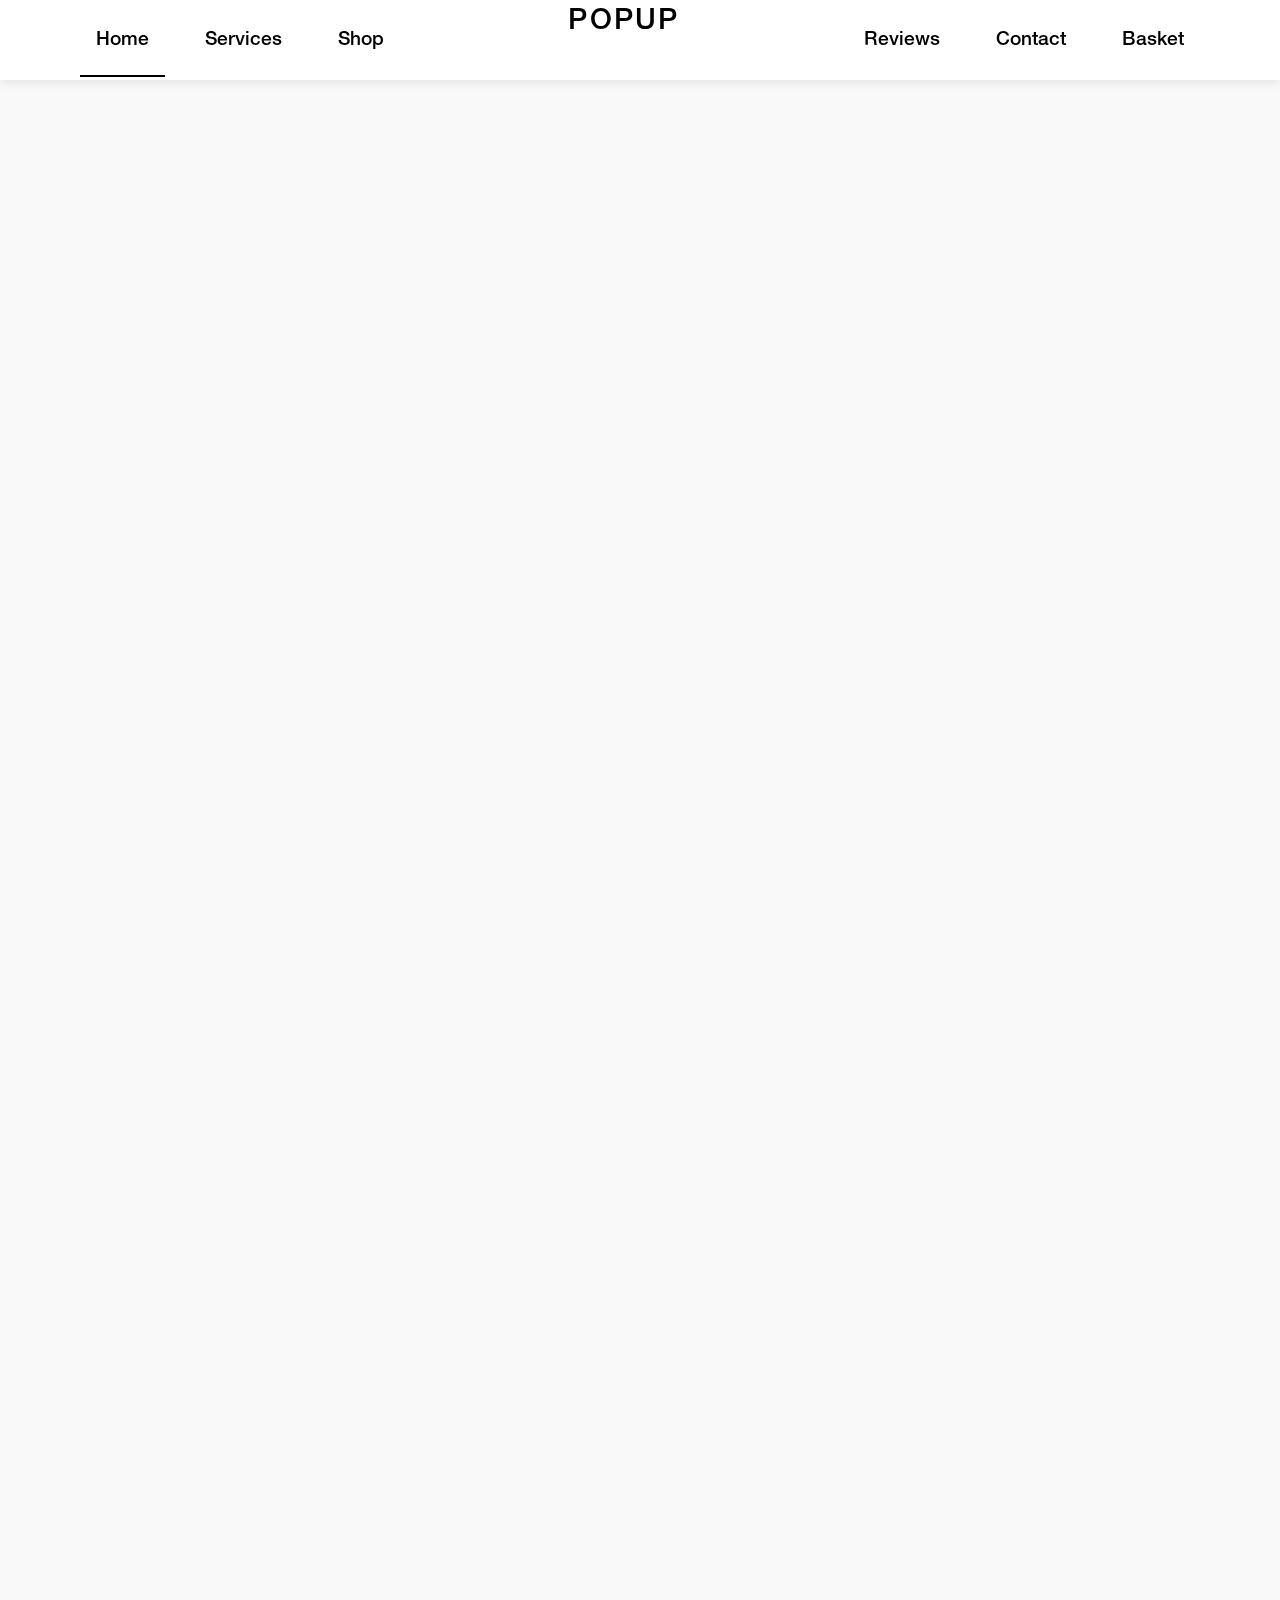
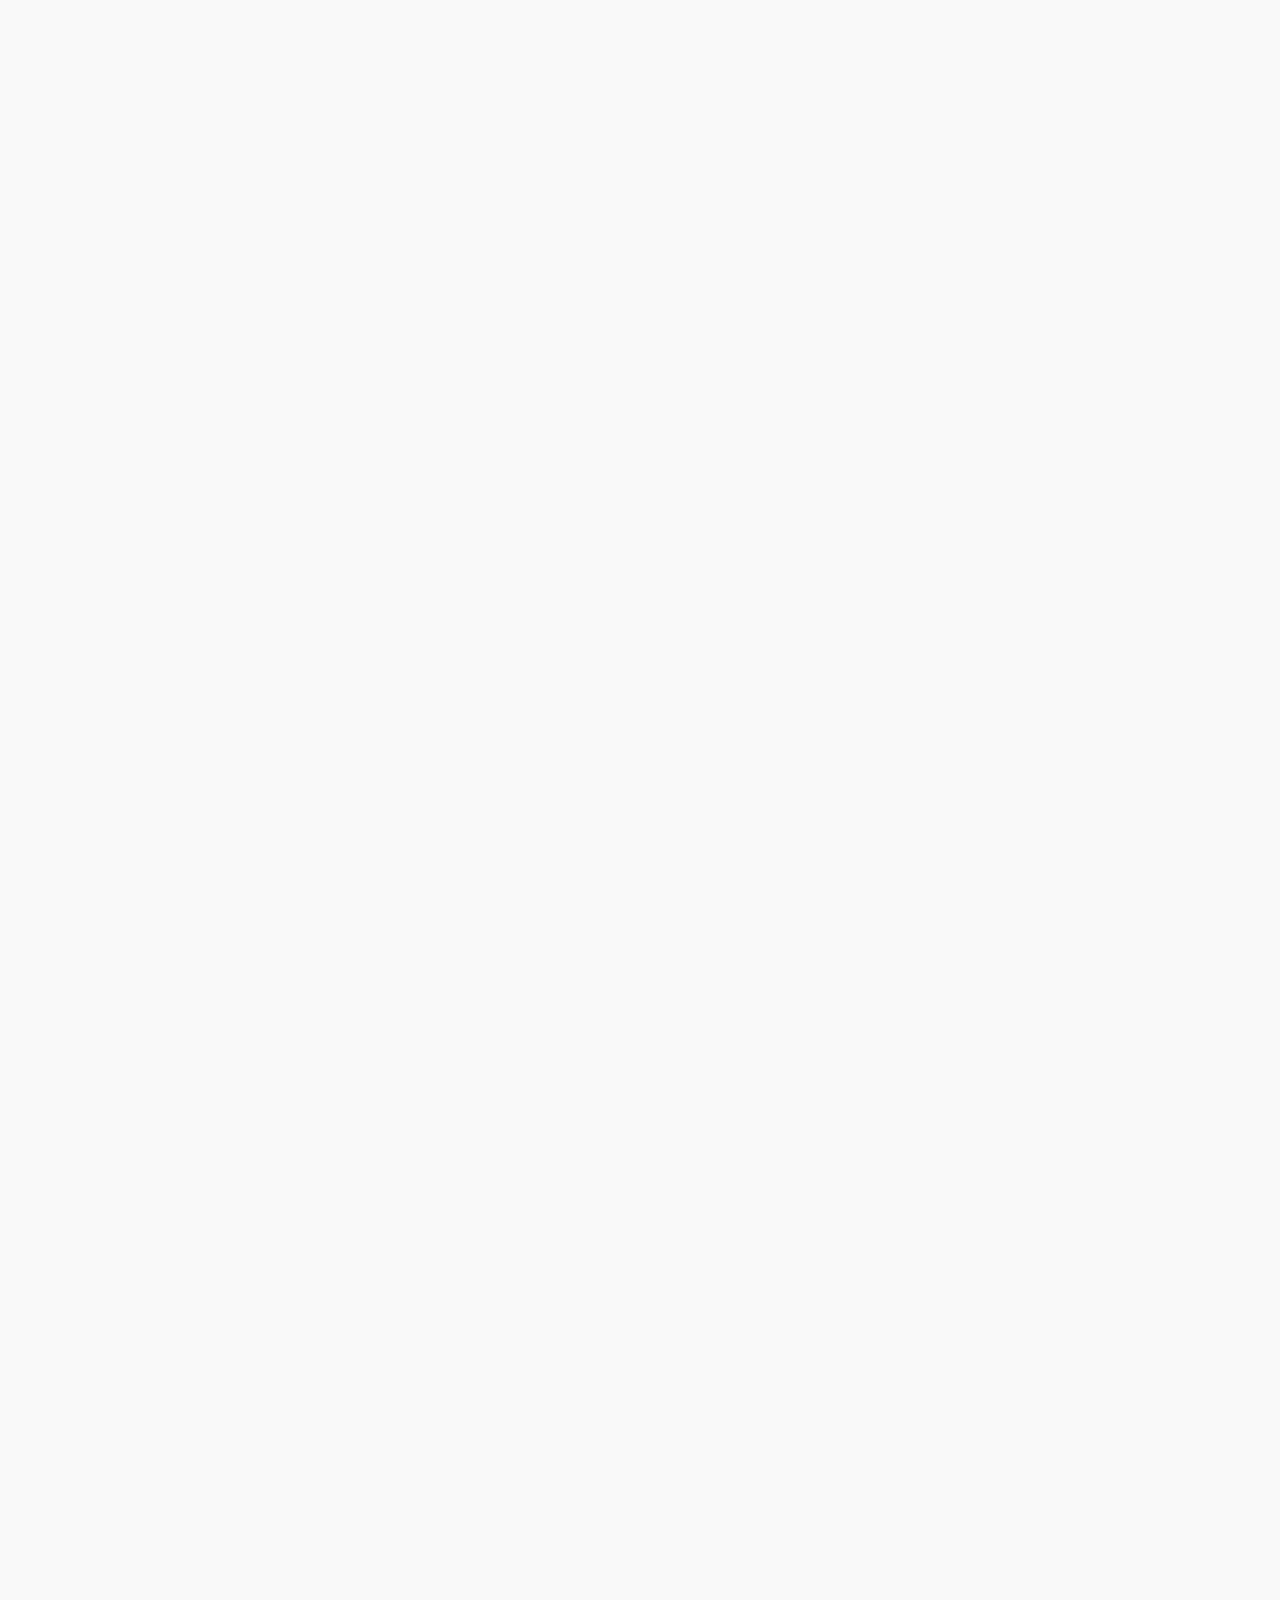
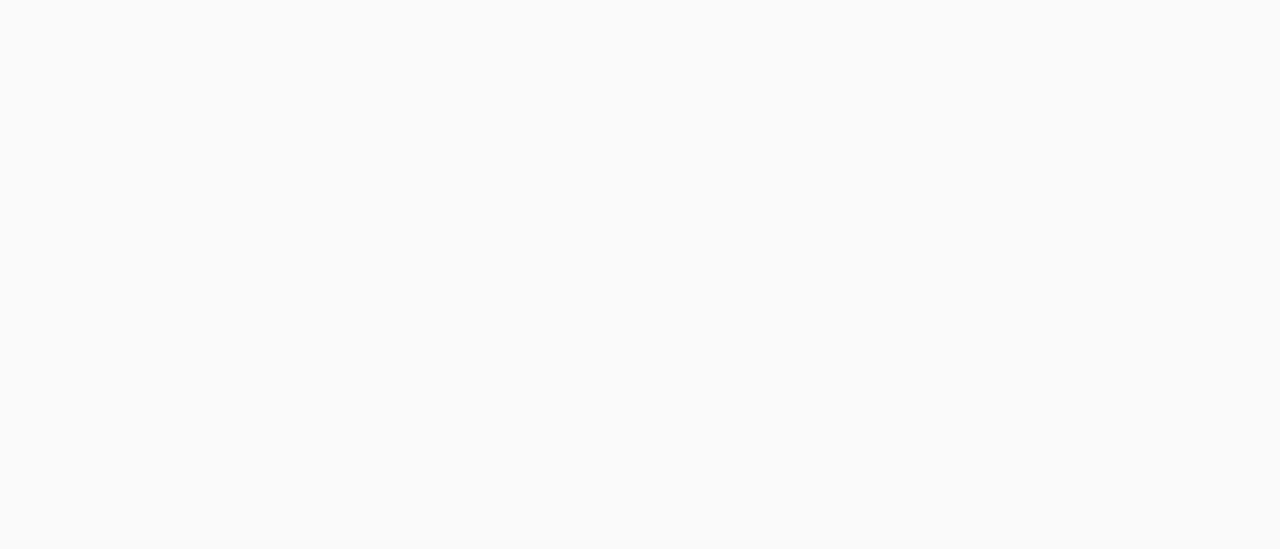
<file: index.html>
<!DOCTYPE html>
<html>
<head>
    <meta charset="UTF-8" />
    <link rel="stylesheet" href = "style.css"/>
    <link rel stylesheet href="./assets/css/bootstrap.min.css"/>
    <title>Mama Ryders Creations</title>
    <!--bootstrap-->
</head>
<body>
    <header>

        <div class="header-wrapper">
            <div id="sec1">
                <nav>
                    <ul>
                        <li><a href="#home">Home</a></li>
                        <li><a href="#services">Services</a></li>
                        <li><a href="#reviews">Reviews</a></li>
                        <li><a href="#contact">Contact</a></li>
                    </ul>
                </nav>
            </div>
            <div id="name">
                <p>POPUP</p>
            </div>
            <div id="sec2">
                <nav>
                    <ul>
                        <li><a href="#gallery">Gallery</a></li>
                        <li><a href="#shop">Shop</a></li>
                        <li><a href="#availability">Calendar</a></li>
                        <li><a href="#basket">Basket</a></li>
                    </ul>
                </nav>
            </div>
        </div>

    </header>
    <main>
        <div id="loading">
            <div class="loader"></div>
        </div>
        <div id="home">
            
        </div>
        <div id="services">

        <div class="container reveal" id="arch1Single">
            <button class="back hide"><img src="./assets/media/backButton.svg"></button>
            <div class="content">
            <div id="arch1" class="arch"></div>
            <div class="hideOptions options">
            <div class="picks"></div>
            </div>
            <div class="seeMore">
                <button>See More Options</button>
            </div>
            </div>
        </div>

        <div class="container reveal" id="arch1Double">
            <button class="back hide"><img src="./assets/media/backButton.svg"></button>
            <div class="content">
            <div id="arch2" class="arch"></div>
            <div class="hideOptions options">
                <div class="picks"></div>
            </div>
            <div class="seeMore">
                <button>See More Options</button>
            </div>
            </div>
        </div>

        <div class="container reveal" id="arch1Triple">
            <button class="back hide"><img src="./assets/media/backButton.svg"></button>
            <div class="content">
            <div id="arch3" class="arch"></div>
            <div class="hideOptions options">
                <div class="picks"></div>
            </div>
            <div class="seeMore">
                <button>See More Options</button>
            </div>
            </div>
        </div>

        <div class="container reveal" id="arch2Single">
            <button class="back hide"><img src="./assets/media/backButton.svg"></button>
            <div class="content">
            <div id="arch4" class="arch"></div>
            <div class="hideOptions options">
                <div class="picks"></div>
            </div>
            <div class="seeMore">
                <button>See More Options</button>
            </div>
            </div>
        </div>

        <div class="container reveal" id="arch2Double">
            <button class="back hide"><img src="./assets/media/backButton.svg"></button>
            <div class="content">
            <div id="arch5" class="arch"></div>
            <div class="hideOptions options">
                <div class="picks"></div>
            </div>
            <div class="seeMore">
                <button>See More Options</button>
            </div>
            </div>
        </div>

        <div class="container reveal" id="arch2Triple">
            <button class="back hide"><img src="./assets/media/backButton.svg"></button>
            <div class="content">
            <div id="arch6" class="arch"></div>
            <div class="hideOptions options">
                <div class="picks"></div>
            </div>
            <div class="seeMore">
                <button>See More Options</button>
            </div>
            </div>
        </div>

        <div class="container reveal" id="arch3Single">
            <button class="back hide"><img src="./assets/media/backButton.svg"></button>
            <div class="content">
            <div id="arch7" class="arch"></div>
            <div class="hideOptions options">
                <div class="picks"></div>
            </div>
            <div class="seeMore">
                <button>See More Options</button>
            </div>
            </div>
        </div>

        <div class="container reveal" id="arch3Double">
            <button class="back hide"><img src="./assets/media/backButton.svg"></button>
            <div class="content">
            <div id="arch8" class="arch"></div>
            <div class="hideOptions options">
                <div class="picks"></div>
            </div>
            <div class="seeMore">
                <button>See More Options</button>
            </div>
            </div>
        </div>

        <div class="container reveal" id="arch3Triple">
            <button class="back hide"><img src="./assets/media/backButton.svg"></button>
            <div class="content">
            <div id="arch9" class="arch"></div>
            <div class="hideOptions options">
                <div class="picks"></div>
            </div>
            <div class="seeMore">
                <button>See More Options</button>
            </div>
            </div>
        </div>

        </div>
    </main>
    <script src="./main.js"></script>
</body>
</html>
</file>
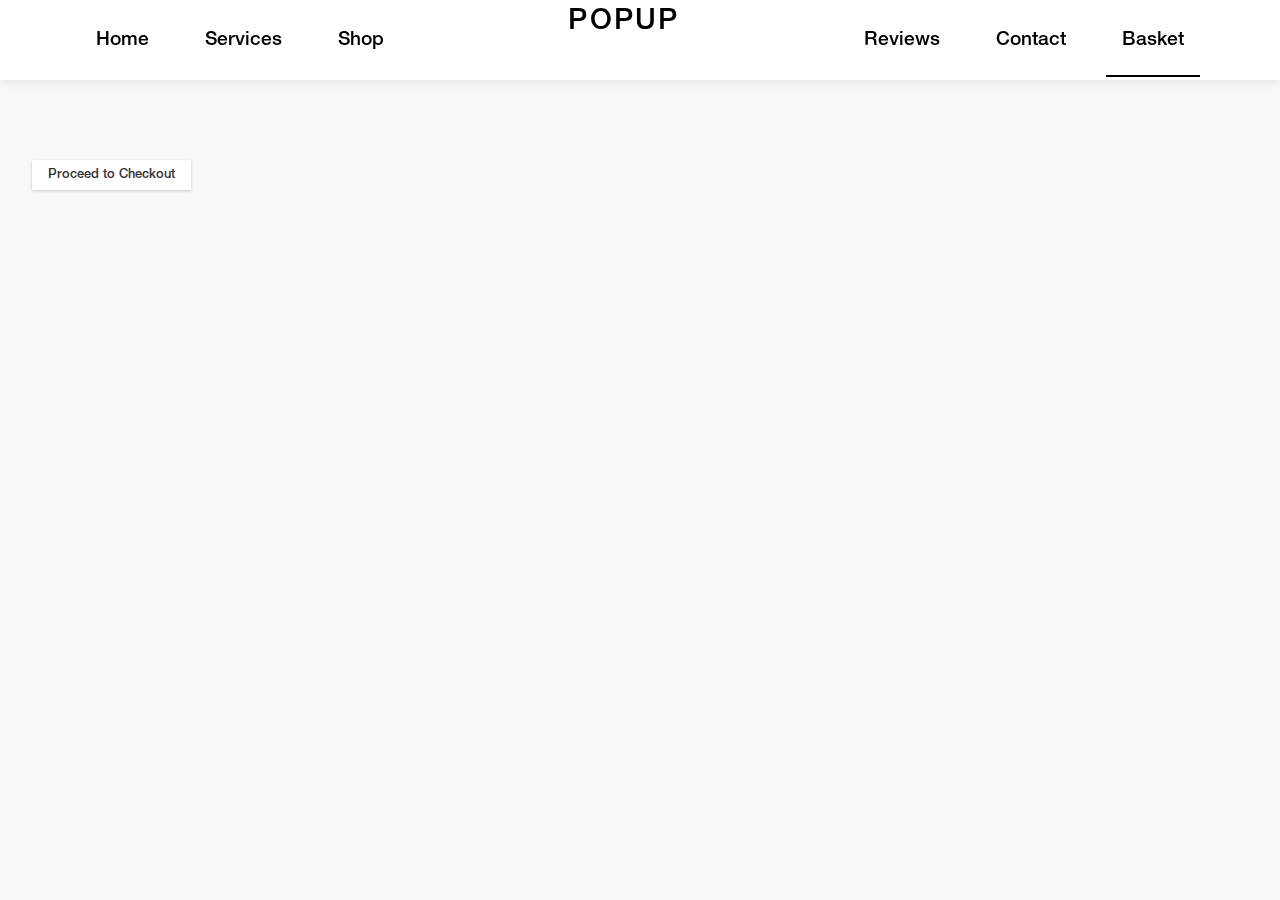
<file: basket.html>
<!DOCTYPE html>
<html>
<head>
    <meta charset="UTF-8" />
    <link rel="stylesheet" href = "style.css"/>
    <!--favicon-->
    <link href="assets/favicon/android-chrome-192x192.png" rel="icon">
    <link href="assets/favicon/apple-touch-icon.png" rel="apple-touch-icon">
    <link href="assets/favicon/favicon-32x32.png" rel="icon" sizes="32x32">
    <link href="assets/favicon/favicon-16x16.png" rel="icon" sizes="16x16">
    <link href="assets/favicon/site.webmanifest" rel="manifest">
    <link href="assets/favicon/safari-pinned-tab.svg" rel="mask-icon" color="#5bbad5">
    <meta name="msapplication-TileColor" content="#da532c">
    <meta name="viewport" content="width=device-width, initial-scale=1.0">
    <title>POPUP</title>
</head>
<body>
    <header>

        <div class="header-wrapper">
            <div id="sec1">
                <nav>
                    <ul>
                        <li><a class="nav-link" href="./index.html">Home</a></li>
                        <li><a class="nav-link" href="./services.html">Services</a></li>
                        <li><a class="nav-link" href="./shop.html">Shop</a></li>
                    </ul>
                </nav>
            </div>
            <div id="name">
                <p>POPUP</p>
            </div>
            <div id="sec2">
                <nav>
                    <ul>
                        <li><a class="nav-link" href="./reviews.html">Reviews</a></li>
                        <li><a class="nav-link" href="./contact.html">Contact</a></li>
                        <li><a class="nav-link" href="./basket.html">Basket</a></li>
                    </ul>
                </nav>
            </div>
        </div>

    </header>
    <main>
        <div id="loading">
            <div class="loader"></div>
        </div>

    <section id="basket">
        <div class="basket-items">
            <!-- Basket items will be dynamically added here -->
        </div>
        <button id="checkout-button">Proceed to Checkout</button>
    </section>
        </main>
    <script src="./main.js"></script>
</body>
</html>
</file>
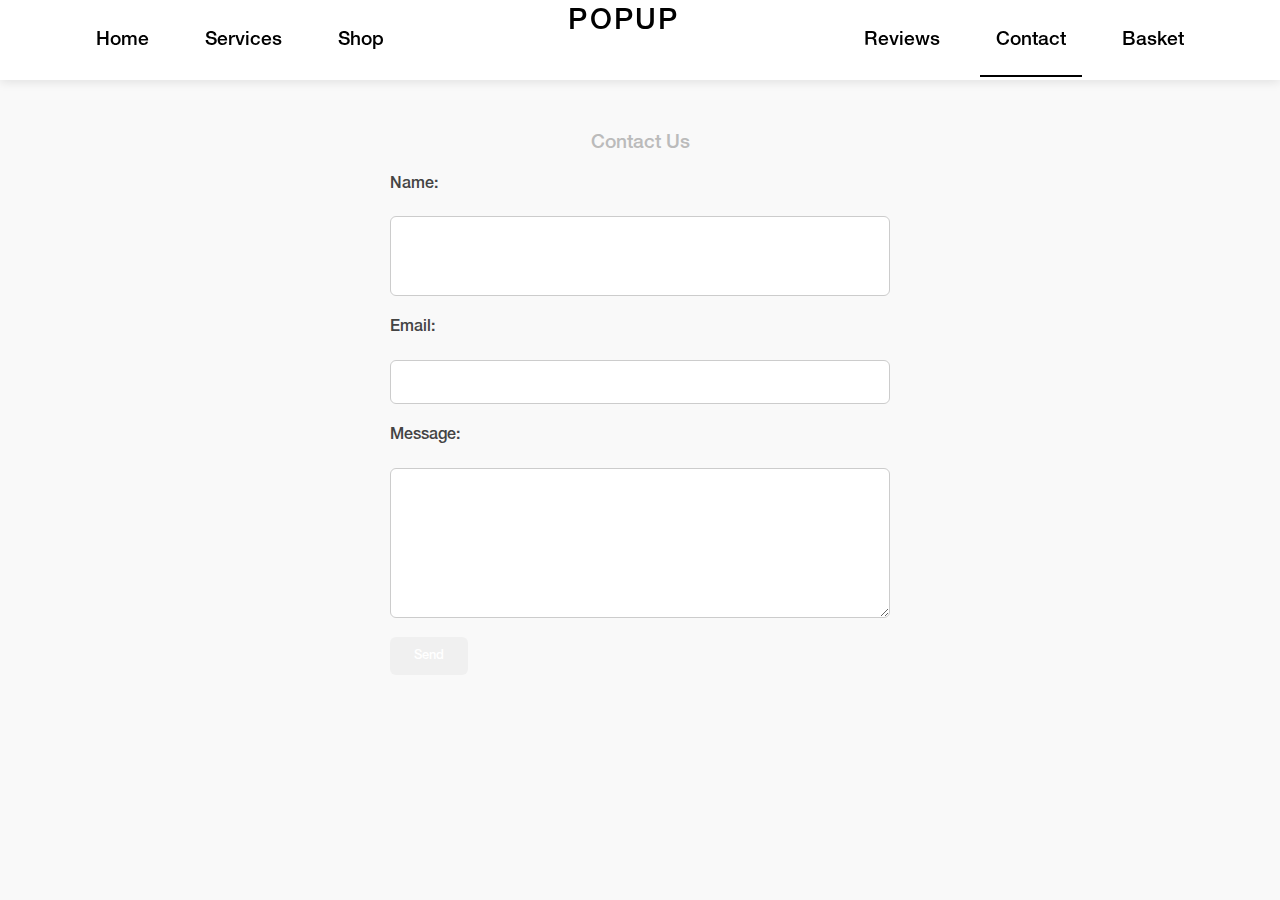
<file: contact.html>
<!DOCTYPE html>
<html>
<head>
    <meta charset="UTF-8" />
    <link rel="stylesheet" href = "style.css"/>
    <!--favicon-->
    <link href="assets/favicon/android-chrome-192x192.png" rel="icon">
    <link href="assets/favicon/apple-touch-icon.png" rel="apple-touch-icon">
    <link href="assets/favicon/favicon-32x32.png" rel="icon" sizes="32x32">
    <link href="assets/favicon/favicon-16x16.png" rel="icon" sizes="16x16">
    <link href="assets/favicon/site.webmanifest" rel="manifest">
    <link href="assets/favicon/safari-pinned-tab.svg" rel="mask-icon" color="#5bbad5">
    <meta name="msapplication-TileColor" content="#da532c"> 
    <title>POPUP</title>
</head>
<body>
    <header>

        <div class="header-wrapper">
            <div id="sec1">
                <nav>
                    <ul>
                        <li><a class="nav-link" href="./index.html">Home</a></li>
                        <li><a class="nav-link" href="./services.html">Services</a></li>
                        <li><a class="nav-link" href="./shop.html">Shop</a></li>
                    </ul>
                </nav>
            </div>
            <div id="name">
                <p>POPUP</p>
            </div>
            <div id="sec2">
                <nav>
                    <ul>
                        <li><a class="nav-link" href="./reviews.html">Reviews</a></li>
                        <li><a class="nav-link" href="./contact.html">Contact</a></li>
                        <li><a class="nav-link" href="./basket.html">Basket</a></li>
                    </ul>
                </nav>
            </div>
        </div>

    </header>
    <main>
        <div id="loading">
            <div class="loader"></div>
        </div>

    <section id="contact">
        <h2>Contact Us</h2>
        <form id="contact-form">
            <label for="name">Name:</label>
            <input type="text" id="name" name="name" required />
            <label for="email">Email:</label>
            <input type="email" id="email" name="email" required />
            <label for="message">Message:</label>
            <textarea id="message" name="message" required></textarea>
            <button type="submit">Send</button>
        </form>
    </section>
        </main>
    <script src="./main.js"></script>
</body>
</html>
</file>
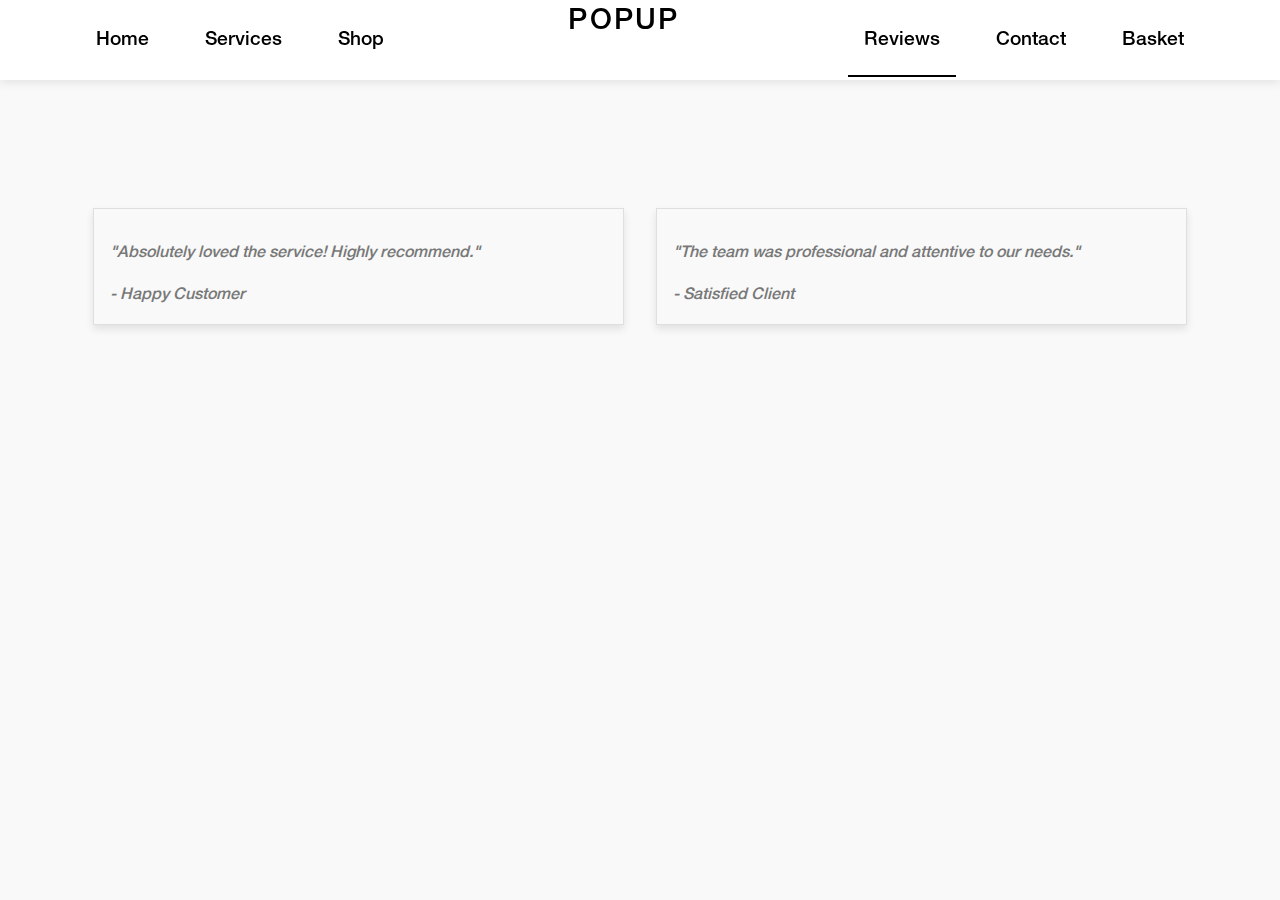
<file: reviews.html>
<!DOCTYPE html>
<html>
<head>
    <meta charset="UTF-8" />
    <link rel="stylesheet" href = "style.css"/>
    <!--favicon-->
    <link href="assets/favicon/android-chrome-192x192.png" rel="icon">
    <link href="assets/favicon/apple-touch-icon.png" rel="apple-touch-icon">
    <link href="assets/favicon/favicon-32x32.png" rel="icon" sizes="32x32">
    <link href="assets/favicon/favicon-16x16.png" rel="icon" sizes="16x16">
    <link href="assets/favicon/site.webmanifest" rel="manifest">
    <link href="assets/favicon/safari-pinned-tab.svg" rel="mask-icon" color="#5bbad5">
    <meta name="msapplication-TileColor" content="#da532c">
    <meta name="viewport" content="width=device-width, initial-scale=1.0">
    <title>POPUP</title>
</head>
<body>
    <header>
    </header>
    <main>
        <div id="loading">
            <div class="loader"></div>
        </div>
 <section id="reviews">
        <div id="reviewSection">
            <div class="review">
                <p>"Absolutely loved the service! Highly recommend."</p>
                <span>- Happy Customer</span>
            </div>
            <div class="review">
                <p>"The team was professional and attentive to our needs."</p>
                <span>- Satisfied Client</span>
            </div>
        </div>
    </section>
    </main>
    <script src="./main.js"></script>
</body>
</html>
</file>
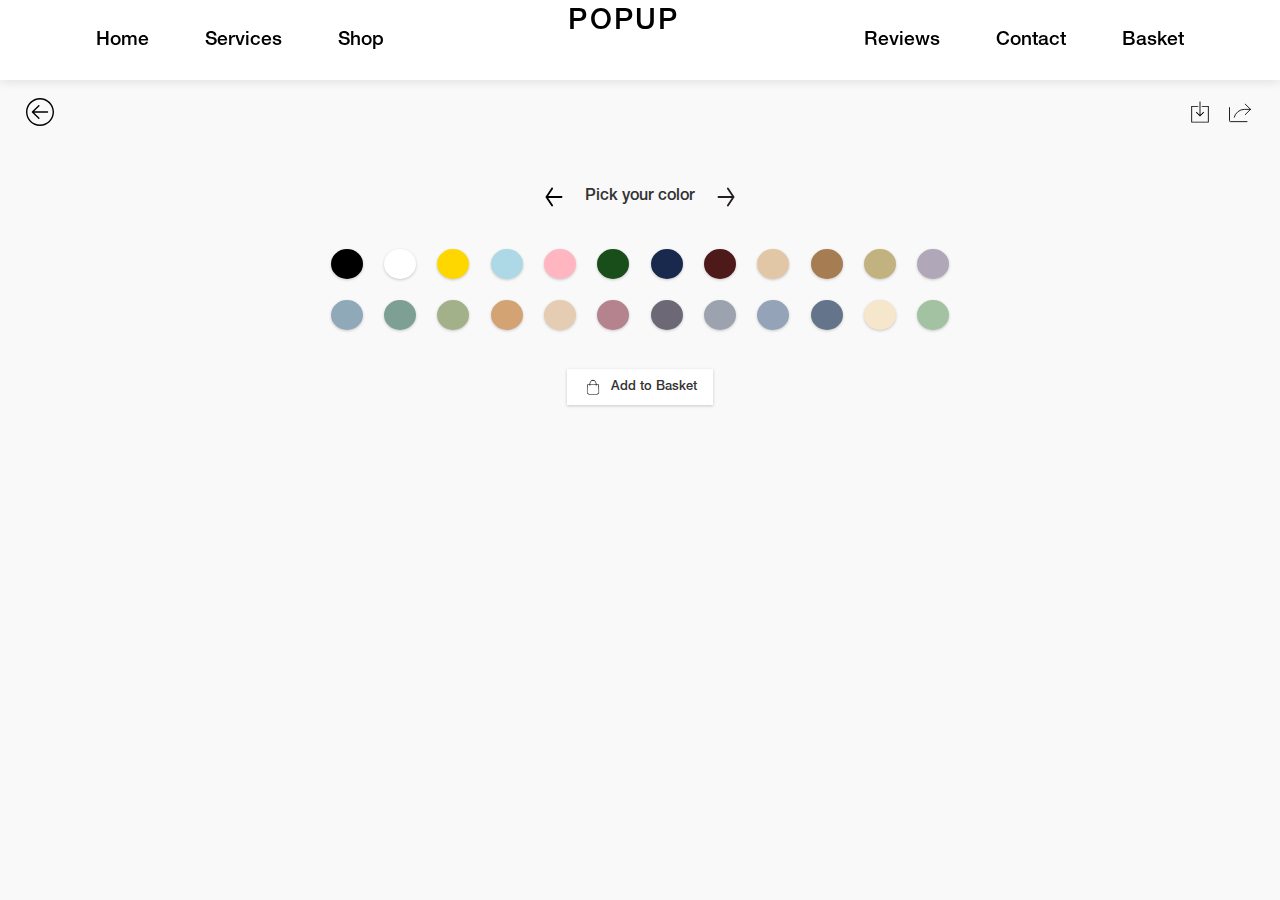
<file: seeMore.html>
<!DOCTYPE html>
<html>
<head>
    <meta charset="UTF-8" />
    <link rel="stylesheet" href = "style.css"/>
    <!--favicon-->
    <link href="assets/favicon/android-chrome-192x192.png" rel="icon">
    <link href="assets/favicon/apple-touch-icon.png" rel="apple-touch-icon">
    <link href="assets/favicon/favicon-32x32.png" rel="icon" sizes="32x32">
    <link href="assets/favicon/favicon-16x16.png" rel="icon" sizes="16x16">
    <link href="assets/favicon/site.webmanifest" rel="manifest">
    <link href="assets/favicon/safari-pinned-tab.svg" rel="mask-icon" color="#5bbad5">
    <meta name="msapplication-TileColor" content="#da532c">
    <meta name="viewport" content="width=device-width, initial-scale=1.0">
    <title>POPUP</title>
</head>
<body>
    <header>

        <div class="header-wrapper">
            <div id="sec1">
                <nav>
                    <ul>
                        <li><a class="nav-link" href="./index.html">Home</a></li>
                        <li><a class="nav-link" href="./services.html">Services</a></li>
                        <li><a class="nav-link" href="./shop.html">Shop</a></li>
                    </ul>
                </nav>
            </div>
            <div id="name">
                <p>POPUP</p>
            </div>
            <div id="sec2">
                <nav>
                    <ul>
                        <li><a class="nav-link" href="./reviews.html">Reviews</a></li>
                        <li><a class="nav-link" href="./contact.html">Contact</a></li>
                        <li><a class="nav-link" href="./basket.html">Basket</a></li>
                    </ul>
                </nav>
            </div>
        </div>

    </header>
    <main>

        <div id="loading">
            <div class="loader"></div>
        </div>
        <div class="archContainer reveal maximise" id="archSelection">
            <div id="headerButtons">
                <button id="back"><img src="./assets/media/backButton.svg"></button>
                <button id="save"><img src="./assets/media/download.svg"></button>
                <button id="share"><img src="./assets/media/share.svg"></button>
            </div>
            <div class="content">
                <div  id="archSelectionImage" class="arch">
                    
                </div>
            <div class="options">

            <div class="picks">
                <div id="arrowContainer">
                        <button id="leftArrow"><img src="./assets/media/leftArrow.svg"></button>
                        <p class="statement">Pick your color</p>
                        <button id="rightArrow"><img src="./assets/media/rightArrow.svg"></button>
                </div>
            </div>
                <div id="buttons">
                        <button type="button" class="colors" data-color="#000000ff" data-outline="#ffffff" aria-label="Black"></button> <!-- black -->
                        <button type="button" class="colors" data-color="#ffffffff" data-outline="#000000ff" aria-label="White"></button> <!-- white -->
                        <button type="button" class="colors" data-color="#FFD700" data-outline="#000000ff" aria-label="Gold"></button> <!-- gold -->
                        <button type="button" class="colors" data-color="#ADD8E6" data-outline="#000000ff" aria-label="Baby Blue"></button> <!-- baby blue -->
                        <button type="button" class="colors" data-color="#FFB6C1" data-outline="#000000ff" aria-label="Baby Pink"></button> <!-- baby pink -->
                        <button type="button" class="colors" data-color="#194D19" data-outline="#000000ff" aria-label="Deep Forest Green"></button> <!-- deep forest green -->
                        <button type="button" class="colors" data-color="#19294D" data-outline="#000000ff" aria-label="Midnight Blue"></button> <!-- midnight blue -->
                        <button type="button" class="colors" data-color="#4D1919" data-outline="#000000ff" aria-label="Oxblood"></button> <!-- oxblood -->
                        <button type="button" class="colors" data-color="#E2C7A6" data-outline="#000000ff" aria-label="Warm Beige"></button> <!-- warm beige -->
                        <button type="button" class="colors" data-color="#A67C52" data-outline="#000000ff" aria-label="Warm Taupe"></button> <!-- warm taupe -->
                        <button type="button" class="colors" data-color="#C2B280" data-outline="#000000ff" aria-label="Muted Khaki"></button> <!-- muted khaki -->
                        <button type="button" class="colors" data-color="#B0A8B9" data-outline="#000000ff" aria-label="Dusty Lavender"></button> <!-- dusty lavender -->
                        <button type="button" class="colors" data-color="#8FA9B9" data-outline="#000000ff" aria-label="Slate Blue"></button> <!-- slate blue -->
                        <button type="button" class="colors" data-color="#7D9F94" data-outline="#000000ff" aria-label="Muted Teal"></button> <!-- muted teal -->
                        <button type="button" class="colors" data-color="#A3B18A" data-outline="#000000ff" aria-label="Olive Green"></button> <!-- olive green -->
                        <button type="button" class="colors" data-color="#D4A373" data-outline="#000000ff" aria-label="Terracotta"></button> <!-- terracotta -->
                        <button type="button" class="colors" data-color="#E6CCB2" data-outline="#000000ff" aria-label="Sand"></button> <!-- sand -->
                        <button type="button" class="colors" data-color="#B5838D" data-outline="#000000ff" aria-label="Muted Rose"></button> <!-- muted rose -->
                        <button type="button" class="colors" data-color="#6D6875" data-outline="#000000ff" aria-label="Smoky Plum"></button> <!-- smoky plum -->
                        <button type="button" class="colors" data-color="#9CA3AF" data-outline="#000000ff" aria-label="Cool Grey"></button> <!-- cool grey -->
                        <button type="button" class="colors" data-color="#94A3B8" data-outline="#000000ff" aria-label="Steel Blue"></button> <!-- steel blue -->
                        <button type="button" class="colors" data-color="#64748B" data-outline="#000000ff" aria-label="Graphite Blue"></button> <!-- graphite blue -->
                        <button type="button" class="colors" data-color="#F5E6CC" data-outline="#000000ff" aria-label="Peach Cream"></button> <!-- peach cream -->
                        <button type="button" class="colors" data-color="#A2C2A2" data-outline="#000000ff" aria-label="Sage Green"></button> <!-- sage green -->
                </div>
            </div>
            <div id="addBasket">
                <button id="addToBasketButton"><img src="./assets/media/basket.png" alt="Add to Basket">Add to Basket</button>
            </div>
            </div>
        </div>
    </main>
    <script src="./main.js"></script>
</body>
</html>
</file>
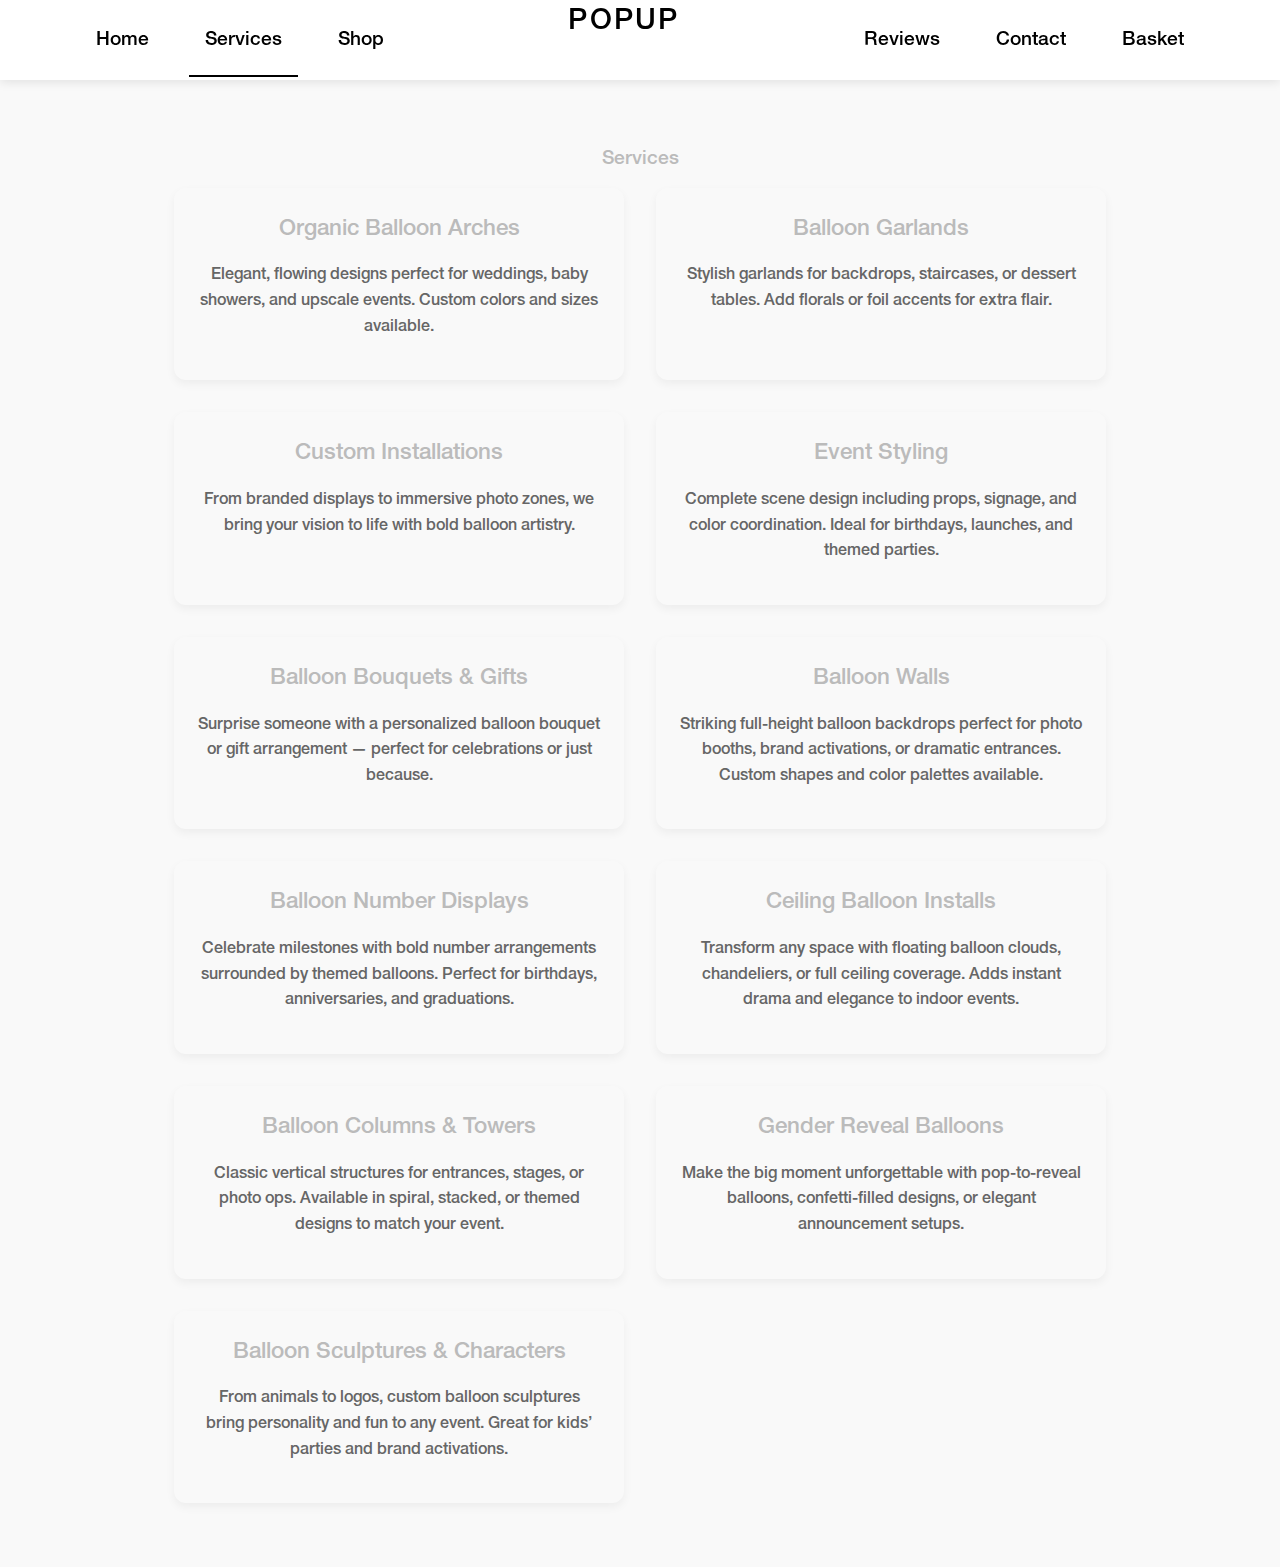
<file: services.html>
<!DOCTYPE html>
<html>
<head>
    <meta charset="UTF-8" />
    <link rel="stylesheet" href = "style.css"/>
    <!--favicon-->
    <link href="assets/favicon/android-chrome-192x192.png" rel="icon">
    <link href="assets/favicon/apple-touch-icon.png" rel="apple-touch-icon">
    <link href="assets/favicon/favicon-32x32.png" rel="icon" sizes="32x32">
    <link href="assets/favicon/favicon-16x16.png" rel="icon" sizes="16x16">
    <link href="assets/favicon/site.webmanifest" rel="manifest">
    <link href="assets/favicon/safari-pinned-tab.svg" rel="mask-icon" color="#5bbad5">
    <meta name="msapplication-TileColor" content="#da532c"> 
    <title>POPUP</title>
</head>
<body>
    <header>

        <div class="header-wrapper">
            <div id="sec1">
                <nav>
                    <ul>
                        <li><a class="nav-link" href="./index.html">Home</a></li>
                        <li><a class="nav-link" href="./services.html">Services</a></li>
                        <li><a class="nav-link" href="./shop.html">Shop</a></li>
                    </ul>
                </nav>
            </div>
            <div id="name">
                <p>POPUP</p>
            </div>
            <div id="sec2">
                <nav>
                    <ul>
                        <li><a class="nav-link" href="./reviews.html">Reviews</a></li>
                        <li><a class="nav-link" href="./contact.html">Contact</a></li>
                        <li><a class="nav-link" href="./basket.html">Basket</a></li>
                    </ul>
                </nav>
            </div>
        </div>

    </header>
    <main>
        <div id="loading">
            <div class="loader"></div>
            </div>
<section id="services">
        <h2>Services</h2>
        <div class="service-grid">
            <div class="service-card">
            <h3>Organic Balloon Arches</h3>
            <p>Elegant, flowing designs perfect for weddings, baby showers, and upscale events. Custom colors and sizes available.</p>
            </div>
            <div class="service-card">
            <h3>Balloon Garlands</h3>
            <p>Stylish garlands for backdrops, staircases, or dessert tables. Add florals or foil accents for extra flair.</p>
            </div>
            <div class="service-card">
            <h3>Custom Installations</h3>
            <p>From branded displays to immersive photo zones, we bring your vision to life with bold balloon artistry.</p>
            </div>
            <div class="service-card">
            <h3>Event Styling</h3>
            <p>Complete scene design including props, signage, and color coordination. Ideal for birthdays, launches, and themed parties.</p>
            </div>
            <div class="service-card">
            <h3>Balloon Bouquets & Gifts</h3>
            <p>Surprise someone with a personalized balloon bouquet or gift arrangement — perfect for celebrations or just because.</p>
            </div>
            <div class="service-card">
            <h3>Balloon Walls</h3>
            <p>Striking full-height balloon backdrops perfect for photo booths, brand activations, or dramatic entrances. Custom shapes and color palettes available.</p>
            </div>
            <div class="service-card">
            <h3>Balloon Number Displays</h3>
            <p>Celebrate milestones with bold number arrangements surrounded by themed balloons. Perfect for birthdays, anniversaries, and graduations.</p>
            </div>
            <div class="service-card">
            <h3>Ceiling Balloon Installs</h3>
            <p>Transform any space with floating balloon clouds, chandeliers, or full ceiling coverage. Adds instant drama and elegance to indoor events.</p>
            </div>
            <div class="service-card">
            <h3>Balloon Columns & Towers</h3>
            <p>Classic vertical structures for entrances, stages, or photo ops. Available in spiral, stacked, or themed designs to match your event.</p>
            </div>
            <div class="service-card">
            <h3>Gender Reveal Balloons</h3>
            <p>Make the big moment unforgettable with pop-to-reveal balloons, confetti-filled designs, or elegant announcement setups.</p>
            </div>
            <div class="service-card">
            <h3>Balloon Sculptures & Characters</h3>
            <p>From animals to logos, custom balloon sculptures bring personality and fun to any event. Great for kids’ parties and brand activations.</p>
            </div>
        </div>
        </section>
    </main>
    <script src="./main.js"></script>
</body>
</html>
</file>
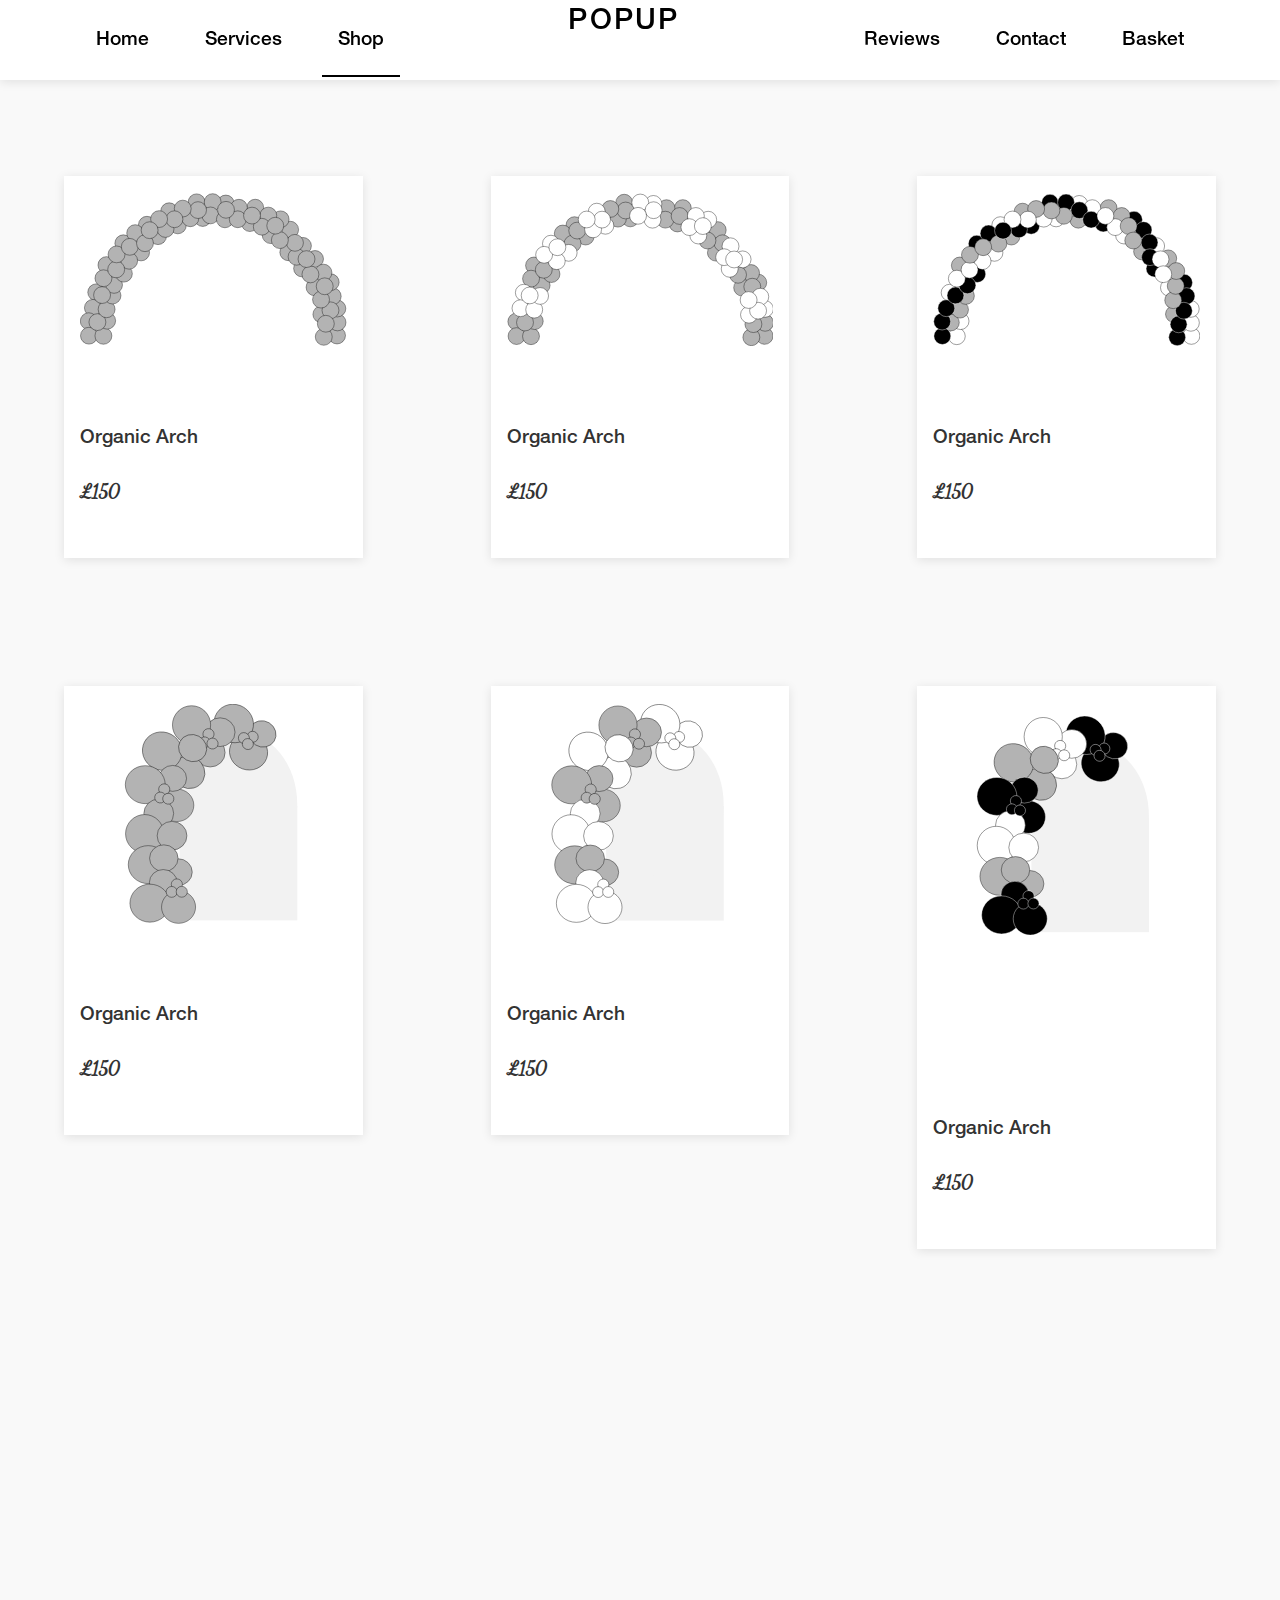
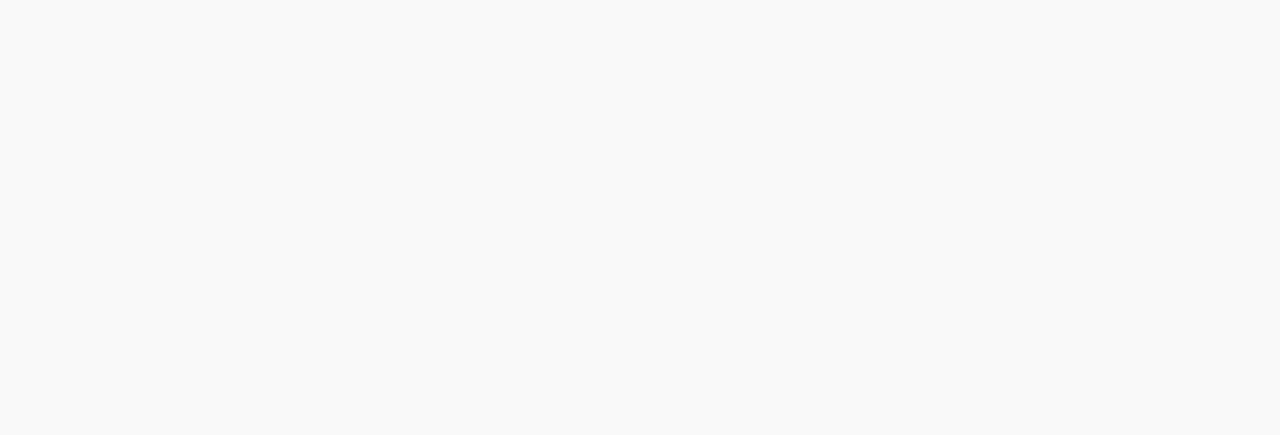
<file: shop.html>
<!DOCTYPE html>
<html>
<head>
    <meta charset="UTF-8" />
    <link rel="stylesheet" href = "style.css"/>
    <!--favicon-->
    <link href="assets/favicon/android-chrome-192x192.png" rel="icon">
    <link href="assets/favicon/apple-touch-icon.png" rel="apple-touch-icon">
    <link href="assets/favicon/favicon-32x32.png" rel="icon" sizes="32x32">
    <link href="assets/favicon/favicon-16x16.png" rel="icon" sizes="16x16">
    <link href="assets/favicon/site.webmanifest" rel="manifest">
    <link href="assets/favicon/safari-pinned-tab.svg" rel="mask-icon" color="#5bbad5">
    <meta name="msapplication-TileColor" content="#da532c">
    <meta name="viewport" content="width=device-width, initial-scale=1.0">
    <title>POPUP</title>
</head>
<body>
    <header>

        <div class="header-wrapper">
            <div id="sec1">
                <nav>
                    <ul>
                        <li><a class="nav-link" href="./index.html">Home</a></li>
                        <li><a class="nav-link" href="./services.html">Services</a></li>
                        <li><a class="nav-link" href="./shop.html">Shop</a></li>
                    </ul>
                </nav>
            </div>
            <div id="name">
                <p>POPUP</p>
            </div>
            <div id="sec2">
                <nav>
                    <ul>
                        <li><a class="nav-link" href="./reviews.html">Reviews</a></li>
                        <li><a class="nav-link" href="./contact.html">Contact</a></li>
                        <li><a class="nav-link" href="./basket.html">Basket</a></li>
                    </ul>
                </nav>
            </div>
        </div>

    </header>
    <main>
        <div id="loading">
            <div class="loader"></div>
        </div>

    <section id="shop">
        <div class="archContainer reveal" id="arch1Single">
            <button class="back hide"><img src="./assets/media/backButton.svg"></button>
            <button class="save hide"><img src="./assets/media/download.svg"></button>
            <button class="share hide"><img src="./assets/media/share.svg"></button>
            <div class="content">
            <div id="arch1" class="arch"></div>
            <div class="hideOptions options">
            <div class="picks"></div>
            </div>
            <div class="seeMore">
                <p class="description">Organic Arch</p>
                <p class="price">£150</p>
            </div>
            </div>
        </div>

        <div class="archContainer reveal" id="arch1Double">
            <button class="back hide"><img src="./assets/media/backButton.svg"></button>
            <button class="save hide"><img src="./assets/media/download.svg"></button>
            <button class="share hide"><img src="./assets/media/share.svg"></button>
            <div class="content">
            <div id="arch2" class="arch"></div>
            <div class="hideOptions options">
                <div class="picks"></div>
            </div>
            <div class="seeMore">
                <p class="description">Organic Arch</p>
                <p class="price">£150</p>
            </div>
            </div>
        </div>

        <div class="archContainer reveal" id="arch1Triple">
            <button class="back hide"><img src="./assets/media/backButton.svg"></button>
            <button class="save hide"><img src="./assets/media/download.svg"></button>
            <button class="share hide"><img src="./assets/media/share.svg"></button>
            <div class="content">
            <div id="arch3" class="arch"></div>
            <div class="hideOptions options">
                <div class="picks"></div>
            </div>
            <div class="seeMore">
                <p class="description">Organic Arch</p>
                <p class="price">£150</p>
            </div>
            </div>
        </div>

        <div class="archContainer reveal" id="arch2Single">
            <button class="back hide"><img src="./assets/media/backButton.svg"></button>
            <button class="save hide"><img src="./assets/media/download.svg"></button>
            <button class="share hide"><img src="./assets/media/share.svg"></button>
            <div class="content">
            <div id="arch4" class="arch"></div>
            <div class="hideOptions options">
                <div class="picks"></div>
            </div>
            <div class="seeMore">
                <p class="description">Organic Arch</p>
                <p class="price">£150</p>
            </div>
            </div>
        </div>

        <div class="archContainer reveal" id="arch2Double">
            <button class="back hide"><img src="./assets/media/backButton.svg"></button>
            <button class="save hide"><img src="./assets/media/download.svg"></button>
            <button class="share hide"><img src="./assets/media/share.svg"></button>
            <div class="content">
            <div id="arch5" class="arch"></div>
            <div class="hideOptions options">
                <div class="picks"></div>
            </div>
            <div class="seeMore">
                <p class="description">Organic Arch</p>
                <p class="price">£150</p>
            </div>
            </div>
        </div>

        <div class="archContainer reveal" id="arch2Triple">
            <button class="back hide"><img src="./assets/media/backButton.svg"></button>
            <button class="save hide"><img src="./assets/media/download.svg"></button>
            <button class="share hide"><img src="./assets/media/share.svg"></button>
            <div class="content">
            <div id="arch6" class="arch"></div>
            <div class="hideOptions options">
                <div class="picks"></div>
            </div>
            <div class="seeMore">
                <p class="description">Organic Arch</p>
                <p class="price">£150</p>
            </div>
            </div>
        </div>

        <div class="archContainer reveal" id="arch3Single">
            <button class="back hide"><img src="./assets/media/backButton.svg"></button>
            <button class="save hide"><img src="./assets/media/download.svg"></button>
            <button class="share hide"><img src="./assets/media/share.svg"></button>
            <div class="content">
            <div id="arch7" class="arch"></div>
            <div class="hideOptions options">
                <div class="picks"></div>
            </div>
            <div class="seeMore">
                <p class="description">Organic Arch</p>
                <p class="price">£150</p>
            </div>
            </div>
        </div>

        <div class="archContainer reveal" id="arch3Double">
            <button class="back hide"><img src="./assets/media/backButton.svg"></button>
            <button class="save hide"><img src="./assets/media/download.svg"></button>
            <button class="share hide"><img src="./assets/media/share.svg"></button>
            <div class="content">
            <div id="arch8" class="arch"></div>
            <div class="hideOptions options">
                <div class="picks"></div>
            </div>
            <div class="seeMore">
                <p class="description">Organic Arch</p>
                <p class="price">£150</p>
            </div>
            </div>
        </div>

        <div class="archContainer reveal" id="arch3Triple">
            <button class="back hide"><img src="./assets/media/backButton.svg"></button>
            <button class="save hide"><img src="./assets/media/download.svg"></button>
            <button class="share hide"><img src="./assets/media/share.svg"></button>
            <div class="content">
            <div id="arch9" class="arch"></div>
            <div class="hideOptions options">
                <div class="picks"></div>
            </div>
            <div class="seeMore">
                <p class="description">Organic Arch</p>
                <p class="price">£150</p>
            </div>
            </div>
        </div>

    </section>
    </main>
    <script src="./main.js"></script>
</body>
</html>
</file>
<file: style.css>
/*-------------------------------------------------------------------------------------------------- CSS VARIABLES (Design Tokens) -------------------------------------------------------------------------------------------------------------------------------------------*/
@font-face {
  font-family: 'HelveticaNeue';
  src: url('assets/fonts/HelveticaNeue-Medium.otf') format('opentype');
  font-weight: 500;
  font-style: normal;
}

@font-face{
  font-family:DancingScript;
  src: url(/assets/fonts/DancingScript-Regular.ttf) format('truetype');
  font-weight:200;
  font-style:normal;
}

:root {
  --primary: #000;
  --secondary: #fff;
  --accent: #f0f0f0;
  --main: #f9f9f9;
  --text: #333;
  --swatch-size: 32px;
  --swatch-border: 2px solid var(--accent);
  --font-main: 'HelveticaNeue', Arial, sans-serif;
  --font-heading: 1.8rem;
  --font-subheading: 1.2rem;
  --font-body: 1rem;
  --font-button: 0.8rem;
  --font-nav: 1.2rem;
  --font-light: 200;
  --font-normal: 400;
  --font-semibold: 600;
  --font-bold: 700;
  --transition-fast: 0.2s ease;
  --transition-medium: 0.3s ease;
  --transition-slow: 0.6s ease-out;
}

/*-------------------------------------------------------------------------------------------------- GLOBAL & RESET STYLES -------------------------------------------------------------------------------------------------------------------------------------------*/
*,
*::before,
*::after {
  box-sizing: border-box;
}

html, body {
  margin: 0;
  padding: 0;
  height: auto;
  min-height: 100%;
  overflow-x: hidden;
  font-family: var(--font-main);
  font-size: 16px;
  font-weight: var(--font-normal);
  line-height: 1.6;
  background-color: #f9f9f9;
  color: var(--text);
}

/*-------------------------------------------------------------------------------------------------- TYPOGRAPHY -------------------------------------------------------------------------------------------------------------------------------------------*/
h1, h2, h3, h4, h5, h6,
#welcome-text,
#reviews h2,
#contact h2,
.service-card h3 {
  font-family: var(--font-main);
  font-weight: var(--font-light);
  margin: 0 0 0.8rem 0;
  color: #bbbbbb;
}

h1, #welcome-text { font-size: var(--font-heading); }
h2, #reviews h2, #contact h2 { font-size: var(--font-subheading); }
h3, .service-card h3 { font-size: 1.4rem; }

p, .review, label, input, textarea, button, a, li {
  font-family: var(--font-main);
  font-size: var(--font-body);
  font-weight: var(--font-normal);
}

/*-------------------------------------------------------------------------------------------------- HEADER & NAVIGATION -------------------------------------------------------------------------------------------------------------------------------------------*/
#more{
  position:fixed;
  top:10px;
  left:10px;
  background-color:rgba(255, 255, 255, 0.6);
  border-radius:20px;
  cursor:pointer;
  transition: opacity 0.3s ease;
}
#more img, #close img{
    width:28px;
    display:block;
    margin:0;
    padding:0;
}
#close {
  position: fixed;
  top: 10px;
  right: 10px;
  cursor: pointer;
  z-index: 1100;
  opacity: 0;
  transform: translateY(-10px);
  transition: opacity 0.3s ease, transform 0.3s ease;
}
#close.show {
  opacity: 1;
  transform: translateY(0);
}
.header-wrapper {
  display: flex;
  justify-content: space-between;
  align-items: flex-end;
  padding: 0 5rem;
  height: 80px;
}
.nav-wrapper {
  position: fixed;
  inset: 0;
  display: flex;
  flex-direction: column;
  align-items: center;
  background: black;
  opacity: 0;
  transform: translateY(-10px);
  transition: opacity 0.3s ease, transform 0.3s ease;
  z-index: 1000;
}
.nav-wrapper.show {
  opacity: 1;
  transform: translateY(0);
}

.nav-wrapper nav{
  height:100%;
  width:100%;
  background-color:var(--accent);
}
.nav-wrapper nav ul{
  display:flex;
  flex-direction:column;
  align-items:center;
  justify-content:space-evenly;
  padding:0;
  margin:0;
  text-decoration:none;
  list-style-type: none;
  height:75%;
}
.nav-wrapper nav ul li{
  box-shadow: 2px 2px 10px rgba(147, 147, 147, 0.4);
  width:100%;
  text-align:center;
  height:100%;
  display:flex;
  justify-content:center;
  align-items:center;
}

.nav-wrapper p{
  font-size: 2rem;
  color:var(--main);
  width:100%;
  text-align:center;
  background-color:black;
}
.nav-wrapper a{
  font-size: 1.6rem;
  color:var(--main);
  color:black;
}

#sec1 nav ul,
#sec2 nav ul {
  display: flex;
  gap: 1.5rem;
  list-style: none;
  margin: 0 0 1.5rem 0;
  padding: 0;
}

nav a {
  color: var(--primary);
  text-decoration: none;
  font-size: var(--font-nav);
  font-weight: var(--font-light);
  padding: 0.25rem 1rem;
  transition: color var(--transition-fast);
}

nav a:hover {
  color: #ddd;
}

nav a.active{
  border-bottom: 2px solid black;
  padding-bottom:26px;
}

#name {
  display: flex;
  justify-content: center;
  align-items: flex-start;
  height: 80px;
  margin: 0;
  padding: 0;
}

#name p {
  margin: 0.5rem 0 0 0;
  padding: 0;
  font-weight: 200;
  font-size: var(--font-heading);
  color: var(--primary);
  line-height: 1;
  letter-spacing: 0.08em;
  text-transform: uppercase;
}

/*-------------------------------------------------------------------------------------------------- MAIN LAYOUT -------------------------------------------------------------------------------------------------------------------------------------------*/
main {
  margin-top: 80px;
  display: flex;
  flex-direction: column;
}

/* ---------- HERO SECTION (FULL BLEED BANNER) ---------- */
#home {
  position: relative;
  width: 100%;
  background-color: var(--main);
  padding: 0;
  overflow: hidden;
}

#banner {
  position: relative;
  width: 100vw;
  margin-left: calc(-50vw + 50%);
  background-color: black;
  color: white;
  padding: 6rem 2rem;
  text-align: center;
  display: flex;
  justify-content:space-between;
  gap: 2rem;
  box-shadow: 0 4px 20px rgba(0, 0, 0, 0.2);
}

#welcome-text {
  font-size: var(--font-heading);
  font-weight: 300;
  max-width: 900px;
  margin: 0;
  line-height: 1.4;
  opacity: 1;
  transition: opacity var(--transition-medium);
}

#contact-us {
  display: flex;
  gap: 1.5rem;
  flex-wrap: wrap;
  margin-top:3rem;
  margin-right:3rem;
}

#contact-us button {
  display: flex;
  align-items: center;
  gap: 0.6rem;
  padding: 0.9rem 1.8rem;
  background: white;
  color: black;
  border: none;
  border-radius: 8px;
  font-weight: 500;
  font-size: 1rem;
  cursor: pointer;
  transition: all 0.3s ease;
  min-width: 160px;
  height: 50px;
  justify-content: center;
  box-shadow:0 8px 12px rgba(255, 255, 255, 0.2);
}

#contact-us button:hover {
  background: #f0f0f0;
  transform: translateY(-3px);

}

#contact-us a {
  text-decoration: none;
}

#whatsapp img {
  width: 22px;
  height: 22px;
}

/* ---------- TOP SELLERS SECTION (FULL WIDTH, EQUAL HEIGHT) ---------- */
#topSellers {
  width: 100%;
  padding: 5rem 0;
  background-color: var(--main);
  text-align: center;
}

.section-header {
  margin-bottom: 2.5rem;
}

.section-header h2 {
  font-weight: 500;
  color: #444;
  font-size: 2rem;
  letter-spacing: 0.5px;
}

#topSellerObjects {
  display: flex;
  justify-content: center;
  align-items: stretch;
  gap: 2rem;
  max-width: 1400px;
  margin: 0 auto;
  padding: 0 2rem;
}

#topSellerObjects .archContainer {
  flex: 1;
  min-width: 250px;
  max-width: 400px;
  height: 320px;
  display: flex;
  justify-content: center;
  align-items: center;
  cursor: pointer;
  border: 3px solid #444;
  background-color: white;
  transition: all 0.3s ease;
  position: relative;
  overflow: hidden;
}

#topSellerObjects .archContainer:hover {
  box-shadow: 0 12px 20px rgba(0, 0, 0, 0.18);
  transform: translateY(-6px);
  border-color: #000;
}

#topSellerObjects .arch {
  width: 80%;
  height: auto;
  max-height: 80%;
  object-fit: contain;
}

#see-more-button {
  margin-top: 3rem;
  padding: 1rem 2.5rem;
  background: black;
  color: white;
  border: none;
  border-radius: 8px;
  font-weight: 500;
  font-size: 1rem;
  cursor: pointer;
  transition: all 0.3s ease;
  letter-spacing: 0.5px;
}

#see-more-button:hover {
  background: #222;
  transform: translateY(-3px);
  box-shadow: 0 6px 16px rgba(0,0,0,0.2);
}

/* ---------- WHY SECTION ---------- */
#why {
  margin-top: 3rem;
}

.whyContainer {
  position: relative;
  width: 100%;
}

#background {
  display: flex;
  justify-content: center;
  background-color: black;
  width: 100%;
}

#background img {
  width: 100%;
  height: auto;
  display: block;
  min-height: 400px;
  object-fit: cover;
}

#overlay {
  position: absolute;
  inset: 0;
  background: rgba(0, 0, 0, 0.7);
  color: #fff;
  display: flex;
  flex-direction: column;
  justify-content: center;
  align-items: center;
  text-align: center;
  padding: 2rem;
  z-index: 3;
}

#content{
  width:100%;
  height:100%;
  display:flex;
  flex-direction:column;
  justify-content: center;
  align-items:center;
}
#content h1 {
  font-size: 2.5rem;
  margin-bottom: 1rem;
  font-weight: bold;
  letter-spacing: 1px;
}

#content p {
  font-size: 1.6rem;
  line-height: 1.7;
}

/*-------------------------------------------------------------------------------------------------- SHOP & ARCH DISPLAY (RESTORED) -------------------------------------------------------------------------------------------------------------------------------------------*/
#shop {
  display: flex;
  justify-content: space-evenly;
  align-items: flex-start;
  padding: 2rem 0;
  flex-wrap: wrap;
  width: 100%;
  background-color: var(--main);
  height: auto;
}

#shop .archContainer {
  position: relative;
  display: flex;
  flex-direction: column;
  align-items: center;
  cursor: pointer;
  flex: 1;
  min-width: 20%;
  margin: 5%;
  background-color: var(--secondary);
  box-shadow: 0 2px 10px rgba(0, 0, 0, 0.1);
  padding: 1rem 0rem 0rem 0rem;
  transition: transform 0.3s ease;
}

#shop .archContainer:hover{
    transform:translateY(-6px);
}
#shop .archContainer.hovered {
  box-shadow: 0 4px 20px rgba(0, 0, 0, 0.2);

}

.content, .options {
  width: 100%;
  display: flex;
  flex-direction: column;
  align-items: center;
  justify-content: center;
}

#addToBasketButton, #checkout-button {
  display: flex;
  align-items: center;
  justify-content: center;
  margin-top: 1rem;
  margin-bottom: 1rem;
  transition: transform var(--transition-medium), background-color var(--transition-medium);
  cursor: pointer;
  border: none;
  box-shadow: 0 1px 3px rgba(0, 0, 0, 0.2);
}

#addToBasketButton:hover, #checkout-button:hover {
  background-color: #ddd;
  transform: translateY(-1px);
}

#addToBasketButton img {
  width: 20px;
  height: 20px;
  margin-right: 8px;
}

.seeMore {
  margin: 2rem;
  width: 100%;
  cursor: pointer;
  padding: 1rem;
  display: flex;
  flex-direction: column;
  justify-content: center;
}

.seeMore p {
  font-size: var(--font-nav);
}

.price {
  font-weight: bold;
  margin: 0.2rem 0;
  font-family: DancingScript, cursive;
}

.maximise {
  width: 100%;
  background-color: var(--main);
  padding: 0;
  margin: 0;
  border: none;
}

.maximise .arch {
  width: 30%;
  height: auto;
  margin-top: 0.5%;
  padding: 1rem;
}

.maximise .arch svg {
  width: 100%;
  height: auto;
}

.arch {
  margin-top: 0.5%;
  padding: 0rem 1rem;
}

svg {
  width: 100%;
  height: auto;
  pointer-events: none;
}

/*-------------------------------------------------------------------------------------------------- COLOR SWATCHES & INTERACTIVE BUTTONS -------------------------------------------------------------------------------------------------------------------------------------------*/
#buttons {
  display: flex;
  flex-wrap: wrap;
  justify-content: center;
  gap: 0.5rem;
  padding: 1rem;
  max-width: 700px;
  margin: 0 auto;
  transition: opacity var(--transition-medium), transform var(--transition-medium);
}

.colors {
  width: var(--swatch-size);
  height: var(--swatch-size);
  border-radius: 50%;
  border: none;
  background-color: transparent;
  cursor: pointer;
  transition: transform var(--transition-fast), box-shadow var(--transition-fast);
}

.colors:hover {
  transform: scale(1.15);
  box-shadow: 0 0 6px rgba(0, 0, 0, 0.2);
}

.colors.selected {
  padding: 1rem;
  background-color: var(--main); 
  outline: 1px solid black;          
  outline-offset: 5px;                 
}

/*-------------------------------------------------------------------------------------------------- ARROW NAVIGATION CONTROLS -------------------------------------------------------------------------------------------------------------------------------------------*/
#leftArrow, #rightArrow {
  background: transparent;
  border: none;
  cursor: pointer;
}

#leftArrow img, #rightArrow img {
  width: 30px;
  height: 30px;
  display: block;
}

#arrowContainer {
  width: 100%;
  display: flex;
  justify-content: space-evenly;
}

/*-------------------------------------------------------------------------------------------------- ANIMATIONS & TRANSITIONS -------------------------------------------------------------------------------------------------------------------------------------------*/
@keyframes slideInFromLeft {
  from { opacity: 0; transform: translateX(-40px); }
  to   { opacity: 1; transform: translateX(0); }
}

@keyframes slideInFromRight {
  from { opacity: 0; transform: translateX(60px); }
  to   { opacity: 1; transform: translateX(0); }
}

@keyframes spin {
  to { transform: rotate(360deg); }
}

@keyframes hover {
  to { transform: scale(1.1); }
}

#buttons.animate-left .colors { animation: slideInFromLeft var(--transition-slow) both; }
#buttons.animate-right .colors { animation: slideInFromRight var(--transition-slow) both; }

.statement {
  transition: opacity var(--transition-medium), transform var(--transition-medium);
}

.statement.fade-out {
  opacity: 0;
  transform: scale(0.95);
}

.reveal {
  opacity: 0;
  transform: translateY(40px);
  transition: opacity var(--transition-slow), transform var(--transition-slow);
}

.reveal.visible {
  opacity: 1;
  transform: translateY(0);
}

/*-------------------------------------------------------------------------------------------------- LOADING OVERLAY -------------------------------------------------------------------------------------------------------------------------------------------*/
#loading {
  position: fixed;
  top: 0;
  left: 0;
  width: 100vw;
  height: 100vh;
  background-color: #f9f9f9;
  display: flex;
  justify-content: center;
  align-items: center;
  z-index: 2000;
}

.loader {
  width: 40px;
  height: 40px;
  border: 8px solid rgba(255, 255, 255, 0.3);
  border-top: 8px solid var(--primary);
  border-radius: 50%;
  animation: spin 1s linear infinite;
}

/*-------------------------------------------------------------------------------------------------- ACTION BUTTONS (Back, Save, Share) -------------------------------------------------------------------------------------------------------------------------------------------*/
#headerButtons{
  position: relative;
  width: 100%;
  height: 50px;
}

#back, #save, #share {
  position: absolute;
  top: 10px;
  border: none;
  background: transparent;
  cursor: pointer;
}

#back  { left: 10px; }
#save  { right: 50px; }
#share { right: 10px; height: 34px; }

#back img,
#save img,
#share img {
  width: 28px;
  height: 28px;
  will-change: transform;
}

#back img:hover,
#save img:hover,
#share img:hover {
  animation: hover 0.3s ease forwards;
}

/*-------------------------------------------------------------------------------------------------- UTILITY CLASSES -------------------------------------------------------------------------------------------------------------------------------------------*/
.hide, .hideOptions { display: none; }
.balloon1 { width: 100%; display: flex; }

/*-------------------------------------------------------------------------------------------------- GENERAL BUTTON STYLES -------------------------------------------------------------------------------------------------------------------------------------------*/
button,
.options button {
  position: relative;
  bottom:0;
  font-family: var(--font-main);
  font-size: var(--font-button);
  font-weight: var(--font-normal);
  padding: 0.5rem 1rem;
  border: 1px solid var(--primary);
  background-color: var(--secondary);
  color: var(--text);
  cursor: pointer;
  transition: background-color var(--transition-medium);
}

button:hover {
  background-color: #eee;
}

/*-------------------------------------------------------------------------------------------------- SERVICES SECTION -------------------------------------------------------------------------------------------------------------------------------------------*/
#services {
  padding: 4rem 2rem;
  background-color: var(--main);
  text-align: center;
  color: #666;
}

.service-grid {
  display: grid;
  grid-template-columns: repeat(auto-fit, minmax(250px, 450px));
  gap: 2rem;
  justify-content: center;
  max-width: 1400px;
  margin: 0 auto;
  padding: 0 2rem;
}

.service-card {
  background-color: #f9f9f9;
  border-radius: 12px;
  padding: 1.5rem;
  box-shadow: 0 4px 10px rgba(0, 0, 0, 0.05);
  cursor: pointer;
  transition: transform var(--transition-medium);
}

.service-card:hover {
  transform: translateY(-5px);
}

/*-------------------------------------------------------------------------------------------------- REVIEWS SECTION -------------------------------------------------------------------------------------------------------------------------------------------*/
#reviews {
  padding: 4rem 2rem;
  background-color: var(--main);
}

#reviews h2 {
  text-align: center;
}

#reviewSection {
  margin-top: 2rem;
  color: rgb(120, 120, 120);
  display: flex;
  justify-content: space-evenly;
  background-color: #f9f9f9;
  flex-wrap: wrap;
  gap: 2rem;
  padding: 2rem 5%;
  max-width: 100%;
}

.review {
  font-style: italic;
  color: rgb(120, 120, 120);
  border: 1px solid rgba(0, 0, 0, 0.1);
  padding: 1rem;
  background-color: #f9f9f9;
  box-shadow: 0 4px 8px rgba(0, 0, 0, 0.1);
  width: 40%;
  min-width: 280px;
  flex: 1;
  transition: transform var(--transition-medium);
  cursor: pointer;
}

.review:hover{
  transform: translateY(-5px);
}

/*-------------------------------------------------------------------------------------------------- CONTACT FORM -------------------------------------------------------------------------------------------------------------------------------------------*/
#contact {
  padding: 3rem 1rem;
  background-color: var(--main);
  display: flex;
  flex-direction: column;
  align-items: center;
}

#contact-form {
  width: 80%;
  max-width: 500px;
  margin: 0 auto;
  display: flex;
  flex-direction: column;
  gap: 1.2rem;
}

#contact-form label {
  font-weight: 500;
  color: #444;
}

#contact-form input,
#contact-form textarea {
  padding: 0.75rem 1rem;
  border: 1px solid #ccc;
  border-radius: 6px;
  font-family: inherit;
  font-size: var(--font-body);
  resize: vertical;
  transition: border-color var(--transition-medium);
}

#contact-form input:focus,
#contact-form textarea:focus {
  border-color: var(--accent);
  outline: none;
}

#contact-form textarea {
  min-height: 150px;
}

#contact-form button {
  align-self: flex-start;
  padding: 0.75rem 1.5rem;
  background-color: var(--accent);
  color: #fff;
  border: none;
  border-radius: 6px;
  font-size: var(--font-button);
  cursor: pointer;
  transition: background-color var(--transition-medium);
}

#contact-form button:hover {
  background-color: #333;
}

/*-------------------------------------------------------------------------------------------------- BASKET SECTION -------------------------------------------------------------------------------------------------------------------------------------------*/
#basket {
  padding: 4rem 2rem;
  background-color: var(--main);
  text-align: center;
  color: #666;
}

.basket-items {
  display: flex;
  flex-direction: column;
  align-items: center;
  gap: 2rem;
}

.basket-item {
  background-color: #f9f9f9;
  border-radius: 12px;
  padding: 1.5rem;
  box-shadow: 0 4px 10px rgba(0, 0, 0, 0.05);
  transition: transform var(--transition-medium);
}

.basket-item:hover {
  transform: translateY(-5px);
}

.basket-total {
  margin-top: 2rem;
  font-weight: bold;
}

/*-------------------------------------------------------------------------------------------------- RESPONSIVE ADJUSTMENTS -------------------------------------------------------------------------------------------------------------------------------------------*/

/* ---------- LARGE DESKTOPS (≥1200px) ---------- */
@media (min-width: 1200px) {
  .header-wrapper { padding: 0 5rem; }
}

/* ---------- DESKTOPS / SMALL LAPTOPS (≤1199px) ---------- */
@media (max-width: 1199px) {
  .header-wrapper { padding: 0 3rem; }
  #banner { padding: 5rem 2rem; }
}

/* ---------- TABLETS (≤992px) ---------- */
@media (max-width: 992px) {
  /* Header */
  .header-wrapper { padding: 0 2rem; }

  /* Hero */
  #banner {
    flex-direction: column;
    padding: 4rem 1.5rem;
    gap: 1.5rem;
  }
  #welcome-text { max-width: 100%; }
  #contact-us {
    margin-top: 2rem;
    margin-right: 0;
    justify-content: center;
  }

  /* Top sellers */
  #topSellerObjects { gap: 1.5rem; }
  #topSellerObjects .archContainer { min-width: 220px; max-width: 350px; }

  /* Why section */
  #content h1 { font-size: 2rem; }
  #content p   { font-size: 1.4rem; }

  /* Shop */
  #shop .archContainer { min-width: 45%; margin: 2.5%; }

  /* Services */
  .service-grid { grid-template-columns: repeat(auto-fit, minmax(220px, 1fr)); }

  /* Reviews */
  .review { width: 45%; min-width: 260px; }
}

/* ---------- MOBILE LANDSCAPE & SMALL TABLETS (≤768px) ---------- */
@media (max-width: 768px) {
  #name{
    width:100%;
    display:flex;
    align-items:center;
    justify-content:center;
  }
  header {
    width:100%;
    position: fixed;
    background-color: var(--main);
    box-shadow: 1px 1px 6px 4px rgba(0, 0, 0, 0.6);
    top: 0;
    left: 0;
    z-index: 1000;
  }
  main { 
    margin-top: 6rem;
   }

   #archSelectionImage{
    width:100%;
   }
  /* Header / Nav */
  .header-wrapper { padding: 0 1rem; height: 70px; }
  #name p { font-size: 1.6rem; }

  /* Hero */
  #banner {
    padding: 3rem 1rem;
    gap: 1rem;
  }
  #welcome-text { font-size: 1.6rem; }
  #contact-us button { min-width: 140px; font-size: 0.9rem; padding: 0.8rem 1.4rem; }

  /* Top sellers */
  #topSellerObjects {
    flex-direction: column;
    align-items: center;
    gap: 2rem;
  }
  #topSellerObjects .archContainer {
    width: 100%;
    max-width: 320px;
    height: 280px;
  }

  /* Why */
  #content h1 { font-size: 1.8rem; }
  #content p   { font-size: 1.2rem; }

  /* Shop */
  #shop .archContainer { min-width: 90%; margin: 3% 5%; }

  /* Services */
  .service-grid { grid-template-columns: 1fr; padding: 0 1rem; }

  /* Reviews */
  #reviewSection { padding: 1.5rem 3%; gap: 1.5rem; }
  .review { width: 100%; min-width: auto; }

  /* Contact form */
  #contact-form { width: 90%; }
}

/* ---------- MOBILE PORTRAIT (≤480px) ---------- */
@media (max-width: 480px) {
  html { font-size: 14px; }

  /* Header */
  .header-wrapper { height: 60px; padding: 0 0.5rem; }
  #name p { font-size: 1.4rem; }

  /* Hero */
  #banner { padding: 2rem 0.8rem; }
  #welcome-text { font-size: 1.4rem; line-height: 1.3; }
  #contact-us { gap: 0.8rem; margin-top: 1.5rem; }
  #contact-us button { min-width: 120px; font-size: 0.85rem; padding: 0.7rem 1rem; }

  /* Top sellers */
  #topSellerObjects .archContainer { height: 220px; }

  /* Why */
  #content h1 { font-size: 1.5rem; }
  #content p   { font-size: 1rem; }

  /* Shop */
  #shop .archContainer { margin: 4% 3%; }

  /* Buttons / Swatches */
  #buttons { gap: 0.4rem; padding: 0.8rem; }
  .colors { --swatch-size: 28px; }

  /* Action buttons */
  #back, #save, #share { top: 8px; }
  #back img, #save img, #share img { width: 24px; height: 24px; }

  /* General */
  .section-header h2 { font-size: 1.6rem; }
  h1, #welcome-text { font-size: 1.6rem; }
  h2 { font-size: 1.4rem; }
}

/* ---------- EXISTING MEDIA QUERIES (kept for reference) ---------- */
@media (min-width: 769px){
  header {
    background-color: var(--secondary);
    position: fixed;
    top: 0;
    left: 0;
    width: 100%;
    z-index: 1000;
    box-shadow: 0 2px 10px rgba(0, 0, 0, 0.1);
  }
}
@media (min-width: 1025px){
  #content{
    width:60%;
  }
}
@media (max-width: 1024px) {
  #content{
    width:100%;
  }
  #content h1{
    font-size:1.6rem;
  }
  #content p{
    font-size:1.2rem;
  }
}
</file>
